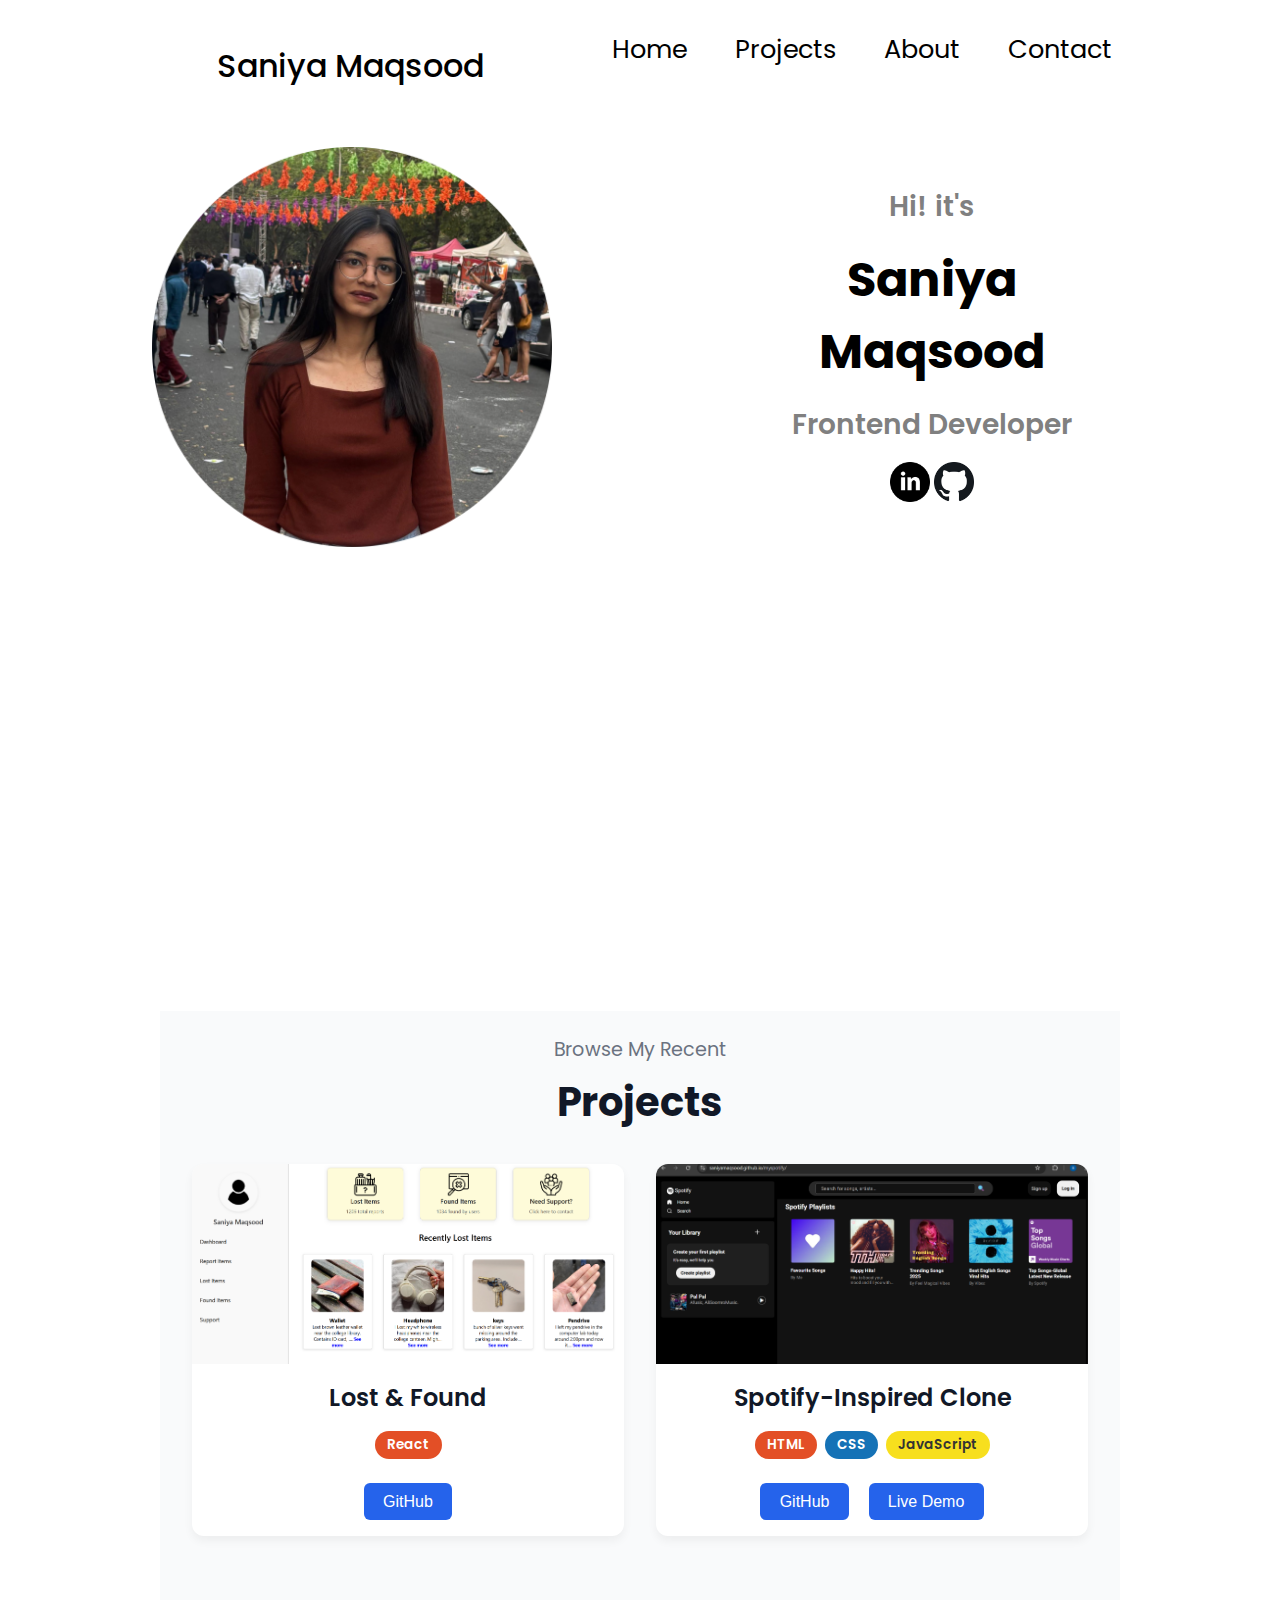
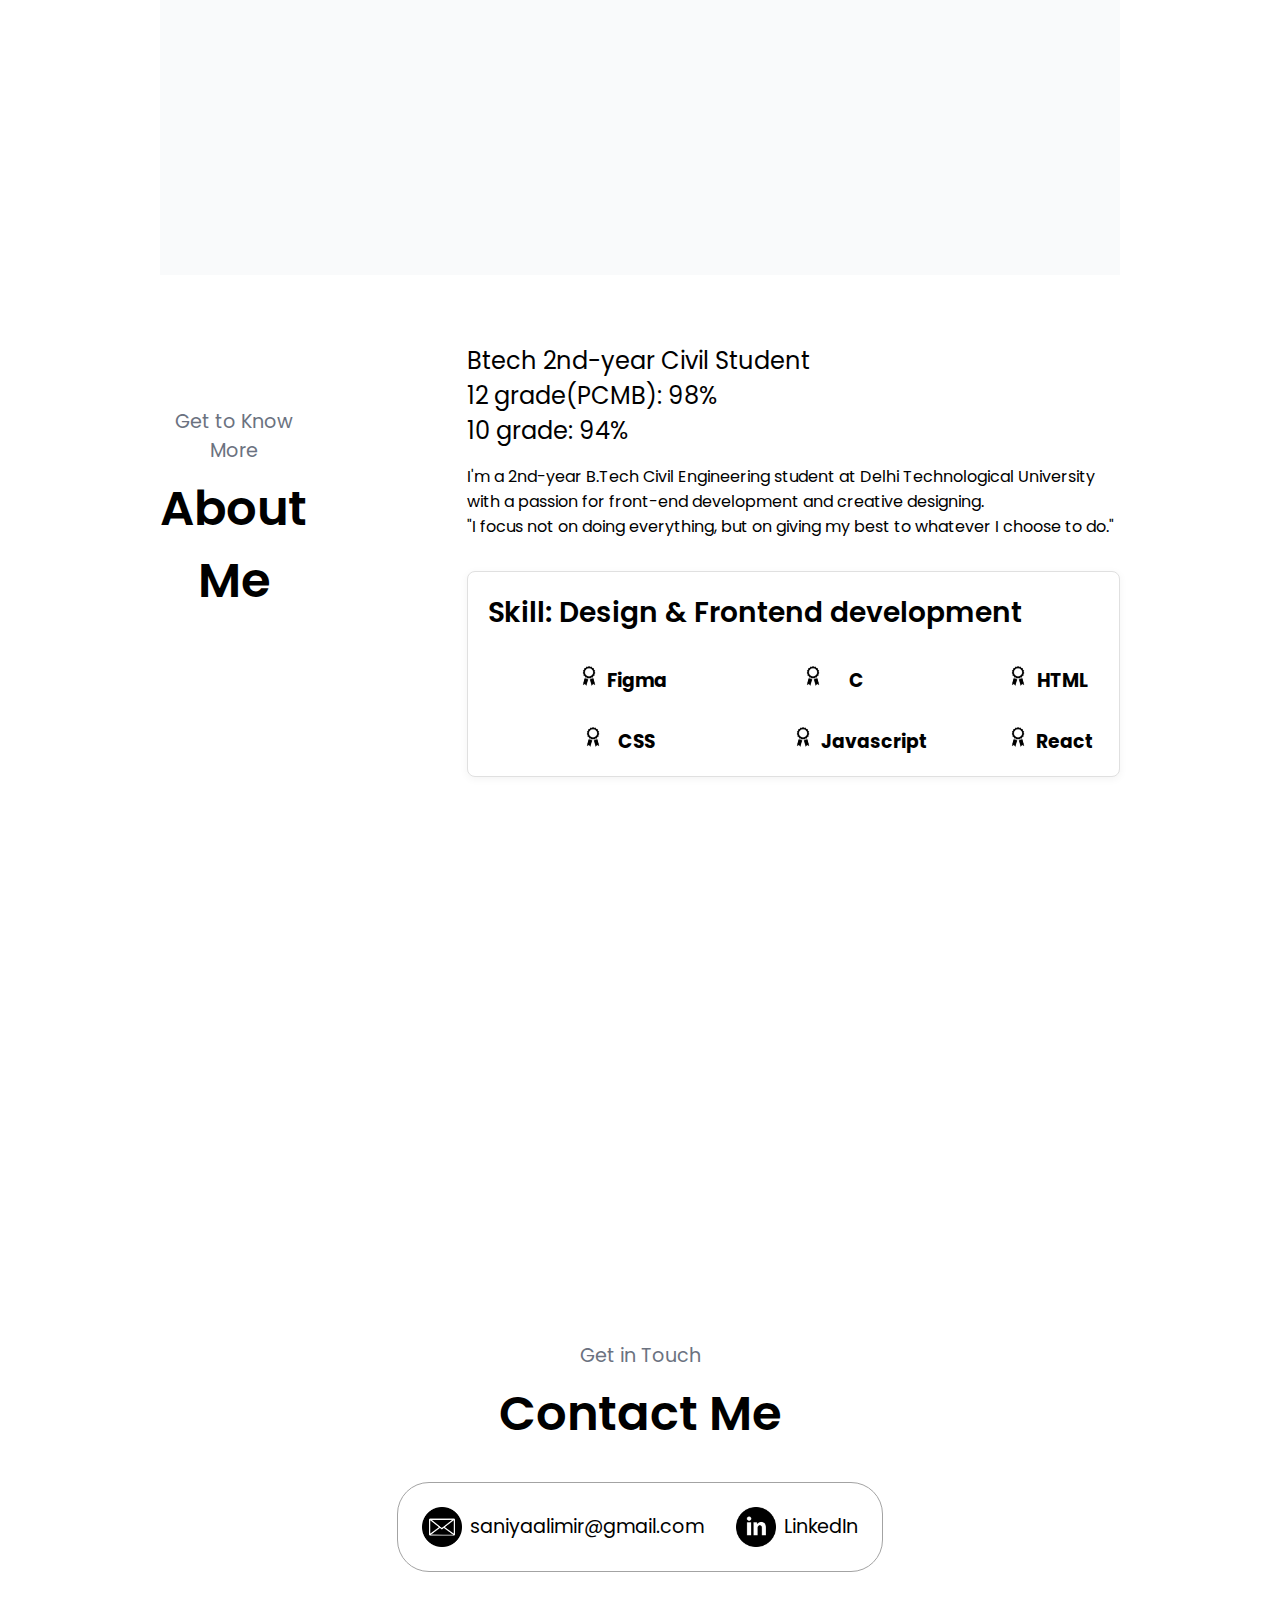
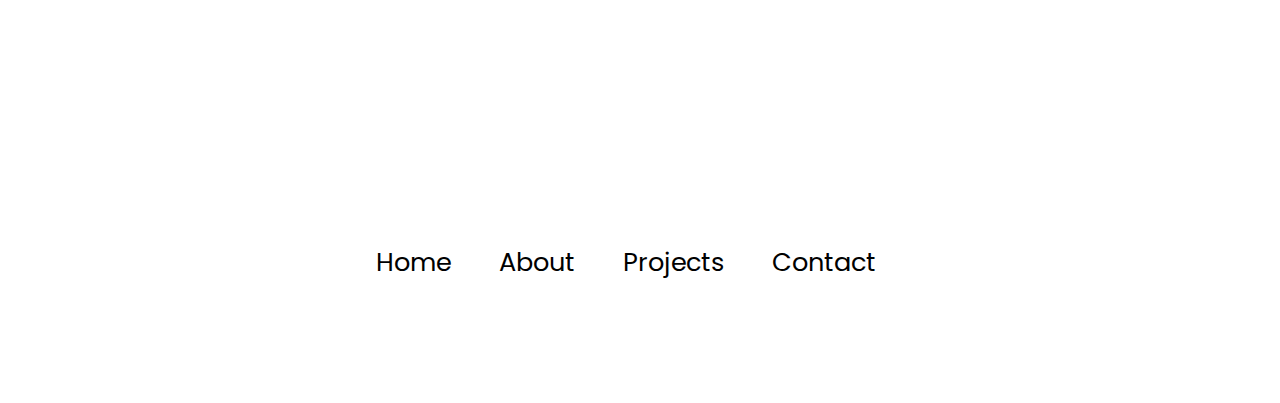
<file: index.html>
<!DOCTYPE html>
<html lang="en">

<head>
  <meta charset="UTF-8">
  <meta name="viewport" content="width=device-width, initial-scale=1.0">
  <link rel="stylesheet" href="port.css">
  <link rel="stylesheet" href="media.css">
  <style>
    @import url('https://fonts.googleapis.com/css2?family=Poppins:ital,wght@0,100;0,200;0,300;0,400;0,500;0,600;0,700;0,800;0,900;1,100;1,200;1,300;1,400;1,500;1,600;1,700;1,800;1,900&display=swap');
  </style>
  <title>MY Portfolio</title>
</head>

<body>
  <header>
    <nav id="desktop-nav">
      <div class="nav-left">
        <a href="#logo" class="logo">Saniya Maqsood</a>
      </div>
      <div class="nav-right">
        <a href="#home" class="active">Home</a>
        <a href="#projects" class="active">Projects</a>
        <a href="#about" class="active">About</a>
        <a href="#contact" class="active">Contact</a>
      </div>
    </nav>

    <nav id="ham-nav">
      <div class="logo">Saniya Maqsood</div>
      <div class="ham-new">
        <div class="ham-icon" onclick="toggleMenu()">
          <span></span>
          <span></span>
          <span></span>
        </div>
        <div class="menu-links">
          <a href="#home" onclick="toggleMenu()">Home</a>
          <a href="#about" onclick="toggleMenu()">About</a>
          <a href="#projects" onclick="toggleMenu()">Projects</a>
          <a href="#contact" onclick="toggleMenu()">Contact</a>
        </div>
      </div>
    </nav>

  </header>

  <section id="home">
    <div class="myphoto">
      <img src="images/me.png" alt="Saniya profile picture" />


      <div class="intro">
        <p class="p1"> Hi! it's</p>
        <h1 class="title">Saniya Maqsood</h1>
        <p class="p2">Frontend Developer</p>


        <div id="mysocials">
          <img src="images/linkedin.png" alt="My Linkedin profile" class="icon"
            onclick="location.href='https://www.linkedin.com/in/saniya-maqsood-565589333/'" />
          <img src="images/github1.png"
            alt="My Git Hub profile" class="icon" onclick="location.href='https://github.com/saniyamaqsood'" />
        </div>
      </div>
    </div>
  </section>

  
  <section id="projects">
    <p class="about-line"> Browse My Recent </p>
    <h1 class="p-title">Projects</h1>
    <div class="proj-container">

      <div class="article-proj">
        <div class="proj-cont">
          <img src="images/lost.png" alt="Project1" class="projects_img" />
          <h2 class="Project1">Lost & Found</h2>
          <div class="tech-stack">
            <span class="badge html">React</span>
            
          </div>

          <div>
            <button class="btn" onclick="location.href='https://github.com/saniyamaqsood/lostfound'">GitHub</button>
          </div>

        </div>
      </div>

      <div class="article-proj">
        <div class="proj-cont">
          <img src="images/spotify.png" alt="Project2" class="projects_img" />
          <h2 class="Project1">Spotify-Inspired Clone</h2>
          <div class="tech-stack">
            <span class="badge html">HTML</span>
            <span class="badge css">CSS</span>
            <span class="badge js">JavaScript</span>
          </div>

          <div>
            <button class="btn" onclick="location.href='https://github.com/saniyamaqsood/myspotify'">GitHub</button>
            <button class="btn" onclick="location.href='https://saniyamaqsood.github.io/myspotify/'">Live
              Demo</button>
          </div>
        </div>
      </div>

      </div>

      

    </div>

  </section>


  <section id="about">

    <div class="heading">
      <p class="about-line">Get to Know More</p>
      <h3 class="about-head">About Me</h3>
    </div>

    <div class="section-container">
      <div class="details">

        <p>Btech 2nd-year Civil Student<br>
          12 grade(PCMB): 98% <br>
          10 grade: 94% </p>
      </div>

      <div class="bio">
        <p>I'm a 2nd-year B.Tech Civil Engineering student at Delhi Technological University
          with a passion for front-end development and creative designing.
          <br>
          "I focus not on doing everything, but on giving my best to whatever I choose to do."
        </p>
      </div>


      <div class="exp-detail-container">
        <div class="detail-container">
          <h2 class="exp-title">Skill: Design & Frontend development </h2>
          <div class="article-container">

            <article>
              <img src="images/ribbon.png" alt="check_img" class="icons" />
              <div>
                <h3>Figma</h3>
              </div>
            </article>

            <article>
              <img src="images/ribbon.png" alt="check_img" class="icons" />
              <div>
                <h3>C </h3>
              </div>
            </article>

            <article>
              <img src="images/ribbon.png" alt="check_img" class="icons" />
              <div>
                <h3>HTML</h3>
              </div>
            </article>

            <article>
              <img src="images/ribbon.png" alt="check_img" class="icons" />
              <div>
                <h3>CSS</h3>
              </div>
            </article>

            <article>
              <img src="images/ribbon.png" alt="check_img" class="icons" />
              <div>
                <h3>Javascript</h3>
              </div>
            </article>

            <article>
              <img src="images/ribbon.png" alt="check_img" class="icons" />
              <div>
                <h3>React</h3>
              </div>
            </article>

          </div>
        </div>
      </div>
    </div>
  </section>

  <section id="contact">
   <div class="con"> <p class="about-line">Get in Touch</p>
    <h1 class="about-head">Contact Me</h1></div>
    <div class="contact-info">
      <div class="contact-container">
        <img src="images/email.png" alt="Email" class="icon" />
        <p><a href="mailto:saniyaalimir@gmail.com">saniyaalimir@gmail.com</a></p>
      </div>
      <div class="contact-container">
        <img src="images/linkedin.png" alt="linkedin" class="icon" />
        <p><a href="https://www.linkedin.com/in/saniya-maqsood-565589333/">LinkedIn</a></p>
      </div>
    </div>
  </section>
  <script src="port.js"></script>
</body>

<footer>
  <nav>
    <div class="nav-links">
      <div class="nav-right">
        <a href="#home" class="active">Home</a>
        <a href="#about" class="active">About</a>
        <a href="#projects" class="active">Projects</a>
        <a href="#contact" class="active">Contact</a>
      </div>
    
    </div>

  </nav>
</footer>

</html>
</file>
<file: port.css>
* {
    margin: 0;
    padding: 0;
    text-decoration: none;
    outline: none;
}

html {
    scroll-behavior: smooth;
}

header {
    margin-top: 20px;
    width: 100%;
    display: flex;
    justify-content: space-around;
    align-items: center;
}

body {
    font-family: "Poppins", sans-serif;
}




body {
    text-align: center;
}


section {
    padding-top: 4vh;
    height: 96vh;
    margin: 0 10rem;
    box-sizing: border-box;
    min-height: fit-content;
}

#home {
    display: flex;
    justify-content: center;
    gap: 5rem;
    height: 100vh;
}

.myphoto {
    display: flex;
    height: 400px;
    width: 400px;
    margin-right: 36rem;
}

.intro {
    margin-left: 15rem;
    align-self: center;
    text-align: center;
}

.intro p {
    font-weight: 600;
}

.p1,
.p2 {
    text-align: center;
    font-size: 1.75rem;
    margin-bottom: 1rem;
    text-wrap: nowrap;
    color: grey;
}

.title {
    margin-bottom: 1rem;
    font-size: 3rem;
    text-align: center;
}

.icon {
    height: 40px;
    width: 40px;

}

nav {
    display: flex;
    justify-content: space-between;
    align-items: center;
    padding: 10px 40px;
}

.nav-left .logo {
    font-size: 2rem;
    font-weight: 500;
    color: black;
    text-decoration: none;
    cursor: default;
    margin-left: 3rem;
    margin-right: 8rem;
}

.nav-right {
    display: flex;
    gap: 3rem;
}

.nav-right a {
    font-size: 1.6rem;
    color: black;
    text-decoration: none;
    align-items: center;
}

.active:hover {
    color: grey;
    text-decoration: underline;
}

/*MOBILE menu*/

#ham-nav {
    display: none;
}

.ham-new {
    position: relative;
    display: inline-block;
}

.ham-icon {
    display: flex;
    flex-direction: column;
    justify-content: space-between;
    height: 24px;
    width: 30px;
    cursor: pointer;
}


.ham-icon span {
    width: 100%;
    height: 2px;
    background-color: black;
    transition: all 0.3 ease-in-out;
}

.menu-links {
    position: absolute;
    top: 100%;
    right: 0;
    background-color: white;
    width: fit-content;
    max-height: 0;
    overflow: hidden;
    transition: all 0.3 ease-in-out;
}

.menu-links a {
    display: flex;
    padding: 10px;
    text-align: center;
    font-size: 1.5rem;
    color: black;
    text-decoration: none;
    transition: all 0.3 ease-in-out;
}

.menulinks li {
    list-style: none;
}

.menu-links.open {
    max-height: 300px;
}


/* ABOUT */

.heading {
    justify-content: center;
    margin-right: 10rem;
    padding-top: 6rem;
}

.about-line {
    font-size: 1rem;
    color: gray;
    padding-bottom: 10pxs;
}

.about-head {
    font-size: 3rem;
    font-weight: 600;
}

.section-container {
    margin-top: 2rem;
    text-align: left;
}

.details {
    font-size: 1.5rem;
    padding-bottom: 1rem;
}

.bio {
    font-size: 1rem;
    display: flex;
    text-overflow: clip;
    margin-bottom: 2rem;

}


#about {
    display: flex;
    justify-content: space-between;


}

.exp-title {
    color: (85, 85, 85);
    font-weight: 600;
    font-size: 1.75rem;
    margin-bottom: 2rem;
}

.exp-detail-container {
    display: flex;
    justify-content: space-around;
    flex-direction: column;
    background: #fff;
    border: 1px solid #e0e0e0;
    border-radius: 8px;
    padding: 20px;
    flex: 1 1 300px;
    box-shadow: 0 2px 8px rgba(0, 0, 0, 0.05);
}

.article-container {
    display: flex;
    text-align: center;
    flex-wrap: wrap;
    flex-direction: row;
    gap: 2rem;
    justify-content: space-around;
}

article {
    display: flex;
    width: 10rem;
    justify-content: space-around;
    gap: 0.5rem;
}


.icons {
    cursor: default;
    height: 20px;
    width: 20px;
    margin-left: 5rem;
}

/*PROJECT*/
* {
  margin: 0;
  padding: 0;
  box-sizing: border-box;
}

/* Section & Titles */
#projects {
  padding: 1.5rem 2rem;
  background: #f9fafb;
  text-align: center;
}
.about-line {
  font-size: 1.2rem;
  color: #6b7280;
  margin-bottom: 0.5rem;
}
.p-title {
  font-size: 2.5rem;
  font-weight: 700;
  color: #111827;
  margin-bottom: 2rem;
}

/* Grid Layout */
.proj-container {
  display: grid;
  grid-template-columns: repeat(auto-fit, minmax(300px, 1fr));
  gap: 2rem;
  max-width: 1200px;
  margin: 0 auto;
}

/* Card Styling */
.article-proj {
  background: #fff;
  border-radius: 0.75rem;
  overflow: hidden;
  box-shadow: 0 5px 10px rgba(0,0,0,0.05);
  display: flex;
  flex-direction: column;
  transition: transform 0.3s ease, box-shadow 0.3s ease;
}
.article-proj:hover {
  transform: translateY(-5px);
  box-shadow: 0 15px 20px rgba(0,0,0,0.1);
}

/* Card Image */
.projects_img {
  width: 100%;
  height: 200px;
  object-fit: cover;
}

/* Content vs. Buttons */
.proj-cont {
  display: flex;
  flex-direction: column;
  flex-grow: 1;
}
.Project1 {
  font-size: 1.5rem;
  font-weight: 600;
  color: #111827;
  padding: 1rem;
  flex-shrink: 0;
}
.proj-cont > div {
  margin-top: auto;
  padding-bottom: 1rem;
}

/* Button Styles */
.btn {
  background-color: #2563eb;
  color: #fff;
  border: none;
  border-radius: 0.375rem;
  padding: 0.6rem 1.2rem;
  font-size: 1rem;
  cursor: pointer;
  transition: background-color 0.3s ease;
  margin: 0 0.5rem;
}
.btn:hover {
  background-color: #1e40af;
}

.tech-stack {
  margin: 0.5rem 1rem;
  display: flex;
  gap: 0.5rem;
  flex-wrap: wrap;
  justify-content: center;
}

.badge {
  padding: 0.25rem 0.75rem;
  font-size: 0.85rem;
  font-weight: 600;
  border-radius: 9999px;
  color: #fff;
}

.badge.html { background-color: #e34f26; }      /* Orange */
.badge.css { background-color: #1572b6; }       /* Blue */
.badge.js { background-color: #f7df1e; color: #333; }  /* Yellow */



/*CONTACT*/

#contact {
    display: flex;
    justify-content: center;
    flex-direction: column;
    height: 70vh;
}

.contact-info {
    display: flex;
    justify-content: center;
    border-radius: 2rem;
    border: rgb(53, 53, 53) 0.1rem solid;
    border-color: rgb(163, 163, 163);
    background: (250, 250, 250);
    margin: 2rem auto;
    padding: 0.5rem;
}

.contact-container {
    display: flex;
    align-items: center;
    justify-content: center;
    gap: 0.5rem;
    margin: 1rem;
}

.contact-container p {
    font-size: larger;
}

.contact-info a {
    color: black;
}

.contact-info a:hover {
    color: grey;
    text-decoration: underline;
}

/* FOOTER */

footer {

    height: 26vh;
    margin: 0 1rem;
}

footer p {
    text-align: center;

}

.nav-links {
    margin-top: 4rem;
    margin-left: 20rem;
}

.nav-right {
    padding-bottom: 2rem;
}
</file>
<file: media.css>
@media (max-width: 768px) {
  /* Center the content vertically and horizontally */
  #home {
    display: flex;
    flex-direction: column;
    align-items: center;
    justify-content: flex-start;
    padding-top: 5rem;
    height: auto;
   
  }

  /* Center and style your photo */
  .myphoto {
    width: 500px;
    height: 500px;
    margin: 1rem 1rem 0 14rem;
    position: relative;
  }
  .myphoto img {
    width: 100%;
    height: 100%;
    object-fit: cover;
    border-radius: 50%;
    display: block;
   
  }

  /* Move intro below image */
  .intro {
    margin: 5rem 0 0;
    text-align: center;
    margin-left:3rem;
  }

  /* Adjust text sizes for mobile */
  .intro .p1,
  .intro .p2 {
    font-size: 1.25rem;
    margin-right:10rem;

  }
  .intro .title {
    font-size: 1.75rem;
    margin-right:10rem;
  }

  /* Simplify nav display */
  #desktop-nav {
    display: none;
  }
  #ham-nav {
    display: flex;
    justify-content: space-between;
    width: 100%;
    margin-right:5rem;
  }

   #mysocials{
    display:flex;
    justify-content:center;
    width:5rem;
    margin-left:4rem;
  }
  
  #projects{margin-top:6rem;
            padding-left:2rem;
            width:45rem;
            padding-right:10rem;
            background-color:white;
           margin-bottom:5rem;
          }

  .article-container{margin-right:12rem;}
  .exp-detail-container{margin:1rem;
                       width:30rem;
                      padding:1rem 1rem 1rem 2rem;
                       }
 


  
  
  
 
  
}
</file>
